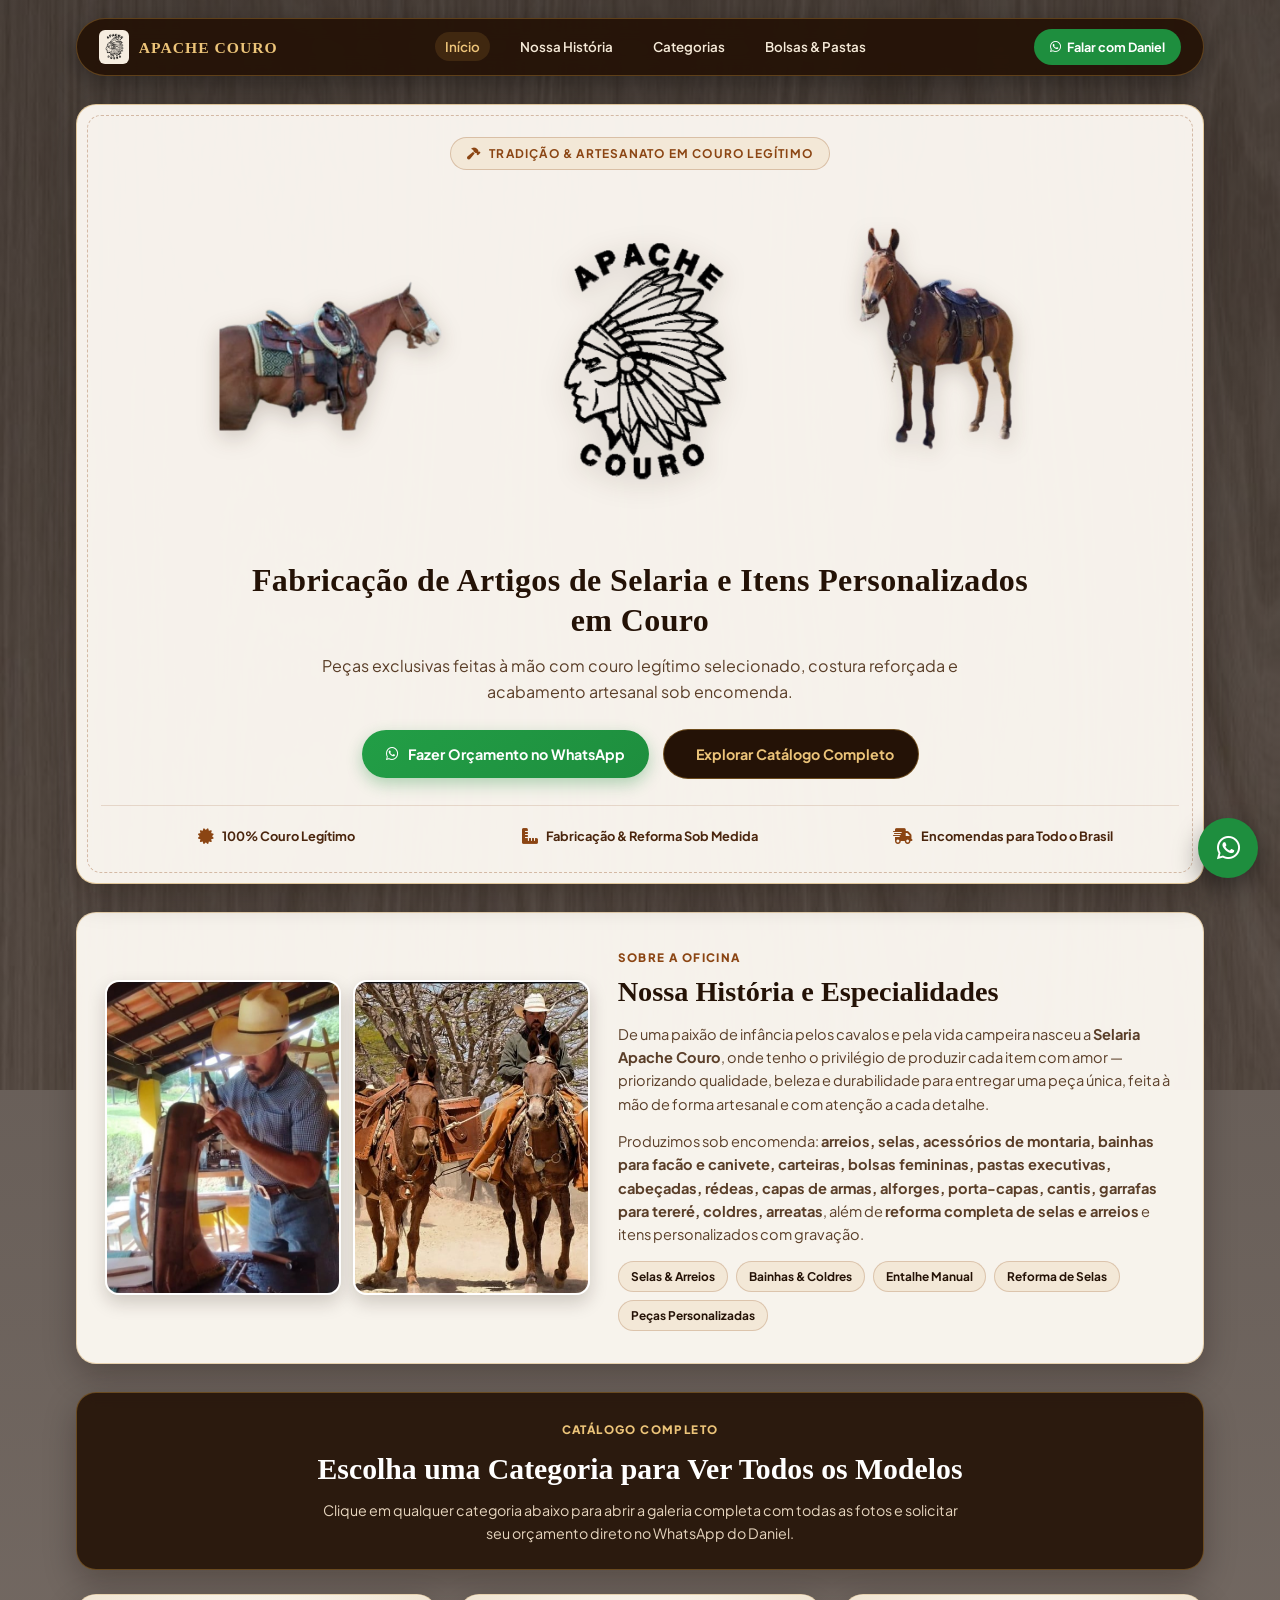
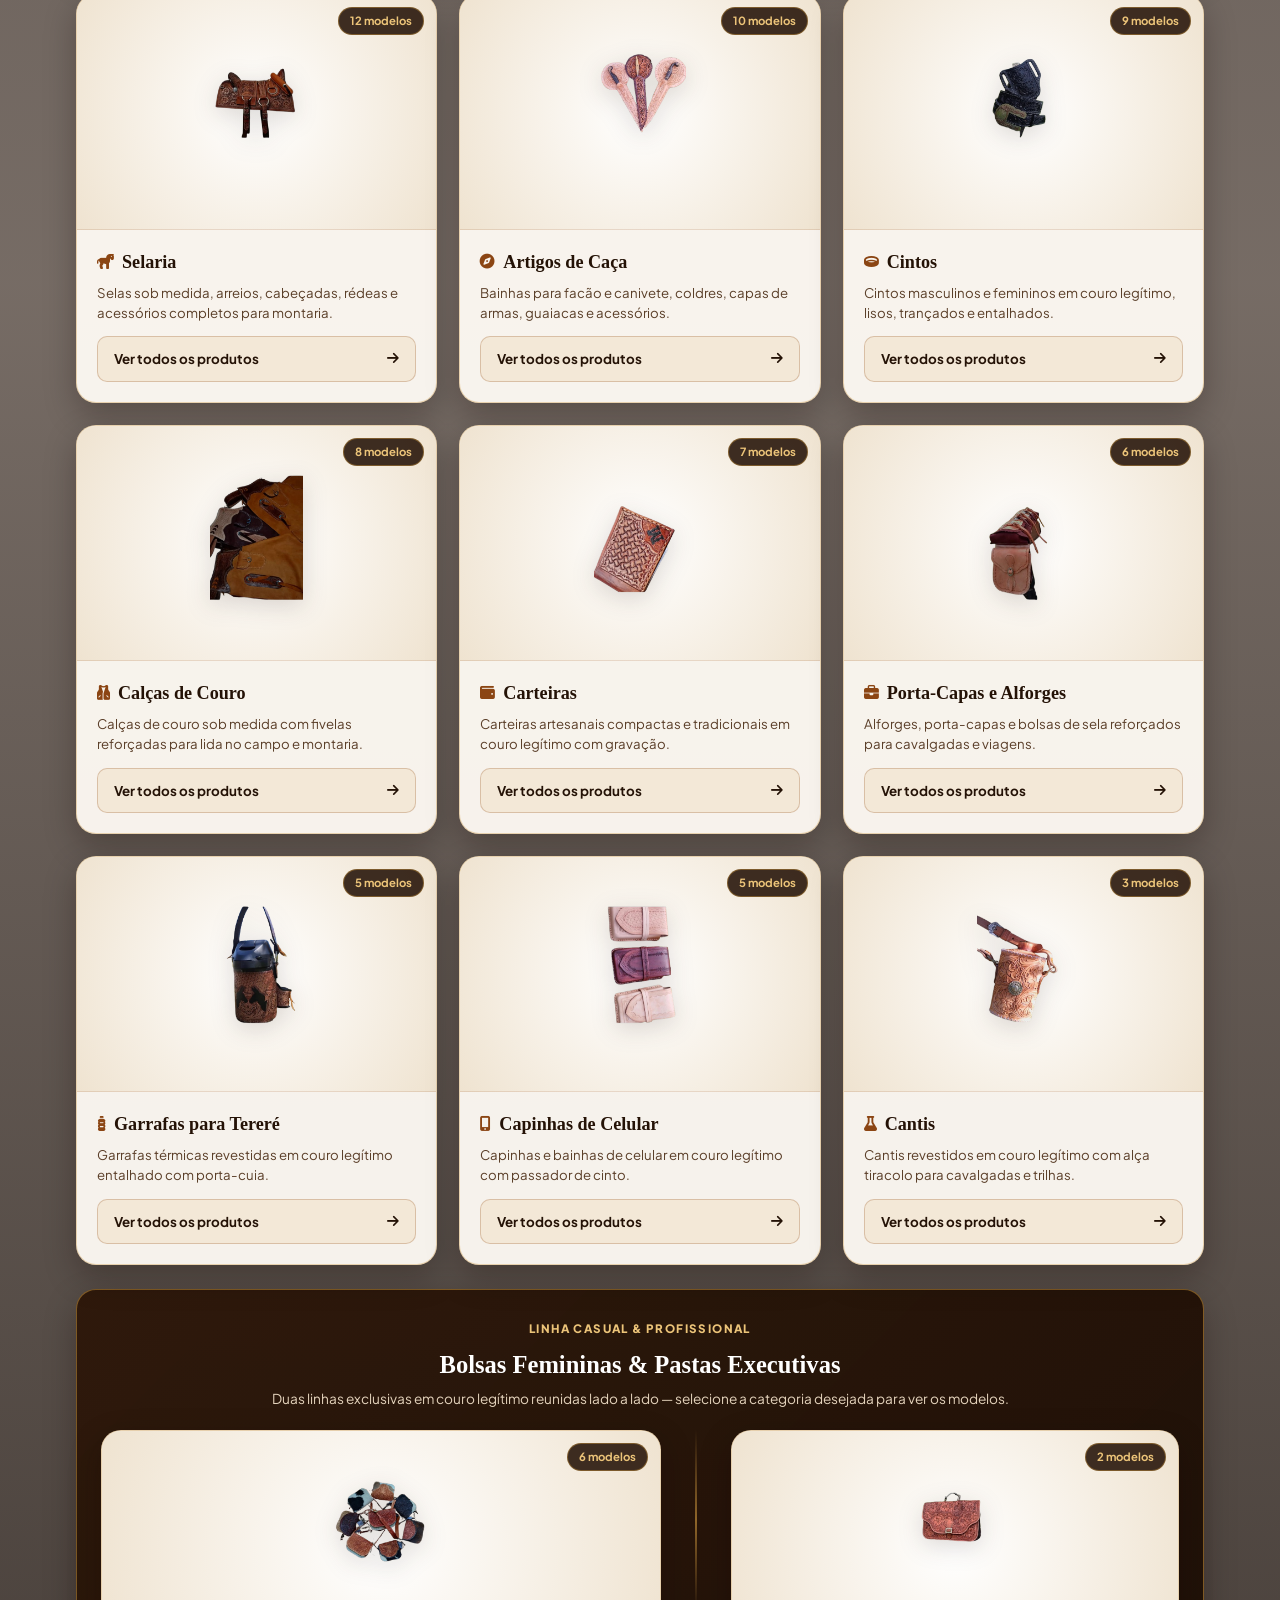
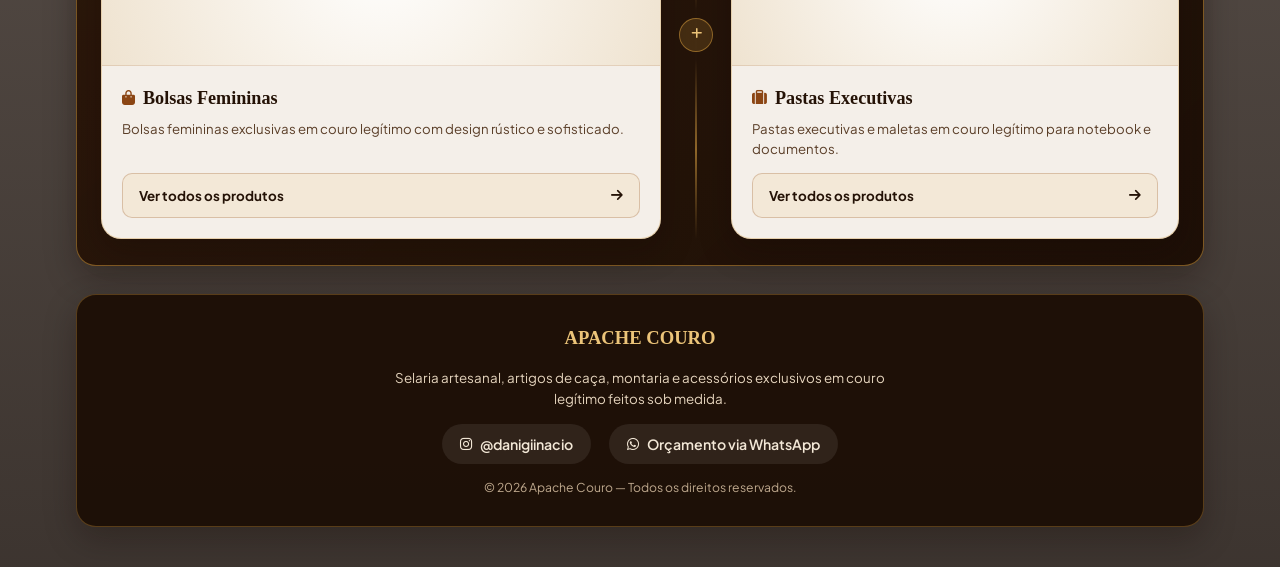
<file: index.html>
<!DOCTYPE html>
<html lang="pt-BR">
<head>
    <meta charset="UTF-8">
    <meta name="viewport" content="width=device-width, initial-scale=1.0">
    <title>Apache Couro | Selaria Artesanal, Arreios e Artigos em Couro Legítimo</title>
    <meta name="description" content="Apache Couro: fabricação artesanal de selas, arreios, artigos de caça, bainhas, cintos, calças de couro, carteiras, bolsas femininas, pastas executivas, garrafas de tereré, cantis e reforma de selas sob medida.">
    <meta name="keywords" content="Apache Couro, selaria artesanal, selas em couro legítimo, arreios, artigos de caça, bainhas de facão, cintos de couro entalhado, calças de couro, carteiras de couro, bolsas femininas em couro, pastas executivas em couro, garrafa tereré couro, cantil de couro, alforges, reforma de selas">
    <meta name="author" content="Apache Couro">
    <meta name="robots" content="index, follow">
    <meta name="theme-color" content="#241206">

    <!-- Ícone da Aba do Navegador (Favicon) -->
    <link rel="icon" type="image/png" href="imagens/logo.png">
    <link rel="apple-touch-icon" href="imagens/logo.png">

    <!-- Open Graph / Redes Sociais -->
    <meta property="og:type" content="website">
    <meta property="og:locale" content="pt_BR">
    <meta property="og:site_name" content="Apache Couro">
    <meta property="og:title" content="Apache Couro | Selaria Artesanal e Artigos em Couro Legítimo">
    <meta property="og:description" content="Catálogo completo com mais de 70 peças artesanais em couro legítimo: selas, artigos de caça, cintos, calças de couro, carteiras, bolsas, pastas executivas e muito mais.">
    <meta property="og:image" content="imagens/logo.png">

    <!-- Twitter Card -->
    <meta name="twitter:card" content="summary_large_image">
    <meta name="twitter:title" content="Apache Couro | Selaria e Artigos em Couro Legítimo">
    <meta name="twitter:description" content="Fabricação própria e reforma de artigos de selaria e couro legítimo sob encomenda.">
    <meta name="twitter:image" content="imagens/logo.png">

    <!-- Google Fonts & Font Awesome -->
    <link rel="preconnect" href="https://fonts.googleapis.com">
    <link rel="preconnect" href="https://fonts.gstatic.com" crossorigin>
    <link href="https://fonts.googleapis.com/css2?family=Playfair+Display:wght@700;800&family=Plus+Jakarta+Sans:wght@400;500;600;700;800&display=swap" rel="stylesheet">
    <link rel="stylesheet" href="https://cdnjs.cloudflare.com/ajax/libs/font-awesome/6.5.1/css/all.min.css">
    <link rel="stylesheet" href="style.css">

    <!-- Ajustes de escala geral, logo e barra superior -->
    <style>
        /* Redução bem sutil no tamanho geral do site */
        html {
            font-size: 93%;
        }

        .page-wrapper {
            max-width: 1160px;
        }

        /* Logo no menu superior (com fundo claro para não sumir no marrom escuro) */
        .nav-brand {
            display: inline-flex;
            align-items: center;
            gap: 10px;
        }

        .nav-brand-logo {
            height: 34px;
            width: auto;
            object-fit: contain;
            background-color: #f6ede0;
            padding: 3px 5px;
            border-radius: 6px;
            flex-shrink: 0;
        }

        /* Redução leve na logo principal */
        .logo-center-wrapper {
            zoom: 0.84;
        }
    </style>

    <!-- Dados Estruturados Schema.org (JSON-LD) para SEO no Google -->
    <script type="application/ld+json">
    {
      "@context": "https://schema.org",
      "@type": "Store",
      "name": "Apache Couro",
      "description": "Fabricação artesanal de artigos de selaria, montaria, caça, cintos, calças de couro, carteiras, bolsas femininas, pastas executivas, garrafas para tereré, cantis e reforma de selas em couro legítimo.",
      "image": "imagens/logo.png",
      "sameAs": [
        "https://instagram.com/danigiinacio"
      ],
      "makesOffer": [
        { "@type": "Offer", "itemOffered": { "@type": "Product", "name": "Selas e Arreios em Couro Legítimo" } },
        { "@type": "Offer", "itemOffered": { "@type": "Product", "name": "Artigos de Caça, Bainhas e Coldres em Couro" } },
        { "@type": "Offer", "itemOffered": { "@type": "Product", "name": "Cintos Artesanais em Couro Entalhado" } },
        { "@type": "Offer", "itemOffered": { "@type": "Product", "name": "Calças de Couro Legítimo Sob Medida" } },
        { "@type": "Offer", "itemOffered": { "@type": "Product", "name": "Carteiras em Couro Legítimo" } },
        { "@type": "Offer", "itemOffered": { "@type": "Product", "name": "Porta-Capas e Alforges para Sela" } },
        { "@type": "Offer", "itemOffered": { "@type": "Product", "name": "Garrafas para Tereré e Cantis em Couro" } },
        { "@type": "Offer", "itemOffered": { "@type": "Product", "name": "Bolsas Femininas e Pastas Executivas em Couro" } }
      ]
    }
    </script>
</head>
<body>

    <div class="page-wrapper">
        <!-- NAVEGAÇÃO SUPERIOR -->
        <nav class="top-nav" aria-label="Navegação Principal">
            <a href="index.html" class="nav-brand">
                <img src="imagens/logo.png" alt="Logo Apache Couro" class="nav-brand-logo">
                <span>APACHE COURO</span>
            </a>
            <ul class="nav-links">
                <li><a href="#inicio" class="active">Início</a></li>
                <li><a href="#historia">Nossa História</a></li>
                <li><a href="#catalogo">Categorias</a></li>
                <li><a href="#linha-executiva-feminina">Bolsas &amp; Pastas</a></li>
            </ul>
            <a id="nav-whatsapp-btn" href="#" target="_blank" rel="noopener noreferrer" class="nav-wpp-mini">
                <i class="fa-brands fa-whatsapp"></i> Falar com Daniel
            </a>
        </nav>

        <!-- CABEÇALHO PRINCIPAL COM CAVALO À ESQUERDA, LOGO NO CENTRO E MULA ESPELHADA À DIREITA -->
        <header id="inicio" class="hero-header">
            <div class="hero-badge">
                <i class="fa-solid fa-hammer"></i> Tradição &amp; Artesanato em Couro Legítimo
            </div>

            <div class="hero-logo-stage">
                <!-- Cavalo à esquerda olhando para a logo no centro -->
                <div class="hero-emblem-box" aria-hidden="true">
                    <img src="imagens/cavalo.png" alt="Silhueta de cavalo voltada para o logotipo Apache Couro" class="hero-emblem-left" fetchpriority="high">
                </div>

                <!-- Logo Apache Couro centralizada -->
                <div class="logo-center-wrapper">
                    <img src="imagens/logo.png" alt="Logotipo oficial Apache Couro - Selaria e Artigos em Couro" class="logo-img" fetchpriority="high">
                </div>

                <!-- Mula à direita invertida (scaleX(-1)) para olhar para a logo no centro -->
                <div class="hero-emblem-box" aria-hidden="true">
                    <img src="imagens/mula.png" alt="Silhueta de mula voltada para o logotipo Apache Couro" class="hero-emblem-right" fetchpriority="high">
                </div>
            </div>

            <h1>Fabricação de Artigos de Selaria e Itens Personalizados em Couro</h1>
            <p class="hero-subtitle">
                Peças exclusivas feitas à mão com couro legítimo selecionado, costura reforçada e acabamento artesanal sob encomenda.
            </p>

            <div class="hero-actions">
                <a id="hero-whatsapp-btn" href="#" target="_blank" rel="noopener noreferrer" class="btn-whatsapp">
                    <i class="fa-brands fa-whatsapp"></i> Fazer Orçamento no WhatsApp
                </a>
                <a href="#catalogo" class="btn-secondary">
                    <i class="fa-solid fa-grid-2"></i> Explorar Catálogo Completo
                </a>
            </div>

            <div class="trust-strip">
                <div class="trust-item">
                    <i class="fa-solid fa-certificate"></i>
                    <span>100% Couro Legítimo</span>
                </div>
                <div class="trust-item">
                    <i class="fa-solid fa-ruler-combined"></i>
                    <span>Fabricação &amp; Reforma Sob Medida</span>
                </div>
                <div class="trust-item">
                    <i class="fa-solid fa-truck-fast"></i>
                    <span>Encomendas para Todo o Brasil</span>
                </div>
            </div>
        </header>

        <main>
            <!-- SEÇÃO HISTÓRIA / SOBRE -->
            <section id="historia" class="history-section" aria-labelledby="titulo-historia">
                <div class="history-grid">
                    <div class="history-gallery">
                        <figure class="history-photo">
                            <img src="imagens/historia.jpeg" alt="Artesão da Apache Couro trabalhando manualmente na fabricação de selaria e peças em couro" loading="lazy">
                        </figure>
                        <figure class="history-photo">
                            <img src="imagens/historia2.jpeg" alt="Detalhe do acabamento artesanal e ferramentas de selaria da oficina Apache Couro" loading="lazy">
                        </figure>
                    </div>

                    <div class="history-text">
                        <span class="section-kicker">Sobre a Oficina</span>
                        <h2 id="titulo-historia">Nossa História e Especialidades</h2>
                        <p>
                            De uma paixão de infância pelos cavalos e pela vida campeira nasceu a <strong>Selaria Apache Couro</strong>, onde tenho o privilégio de produzir cada item com amor — priorizando qualidade, beleza e durabilidade para entregar uma peça única, feita à mão de forma artesanal e com atenção a cada detalhe.
                        </p>
                        <p>
                            Produzimos sob encomenda: <strong>arreios, selas, acessórios de montaria, bainhas para facão e canivete, carteiras, bolsas femininas, pastas executivas, cabeçadas, rédeas, capas de armas, alforges, porta-capas, cantis, garrafas para tereré, coldres, arreatas</strong>, além de <strong>reforma completa de selas e arreios</strong> e itens personalizados com gravação.
                        </p>
                        <div class="craft-tags">
                            <span class="craft-tag">Selas &amp; Arreios</span>
                            <span class="craft-tag">Bainhas &amp; Coldres</span>
                            <span class="craft-tag">Entalhe Manual</span>
                            <span class="craft-tag">Reforma de Selas</span>
                            <span class="craft-tag">Peças Personalizadas</span>
                        </div>
                    </div>
                </div>
            </section>

            <!-- CATÁLOGO DE CATEGORIAS -->
            <section id="catalogo" class="catalog-section" style="margin-top: 28px;" aria-labelledby="titulo-catalogo">
                <div class="section-header-box">
                    <span class="section-kicker">Catálogo Completo</span>
                    <h2 id="titulo-catalogo">Escolha uma Categoria para Ver Todos os Modelos</h2>
                    <p>Clique em qualquer categoria abaixo para abrir a galeria completa com todas as fotos e solicitar seu orçamento direto no WhatsApp do Daniel.</p>
                </div>

                <!-- Grid dinâmico das categorias principais (renderizado via produtos.js) -->
                <div id="grid-categorias-principais" class="categories-grid"></div>

                <!-- Seção Especial: Bolsas Femininas & Pastas Executivas (juntos mas separados) -->
                <div id="linha-executiva-feminina" class="paired-showcase" aria-labelledby="titulo-bolsas-pastas">
                    <div class="paired-showcase-header">
                        <span class="section-kicker">Linha Casual &amp; Profissional</span>
                        <h3 id="titulo-bolsas-pastas">Bolsas Femininas &amp; Pastas Executivas</h3>
                        <p>Duas linhas exclusivas em couro legítimo reunidas lado a lado — selecione a categoria desejada para ver os modelos.</p>
                    </div>

                    <div id="grid-bolsas-pastas" class="paired-cards-wrapper"></div>
                </div>
            </section>
        </main>

        <!-- RODAPÉ -->
        <footer class="footer">
            <div class="footer-brand">APACHE COURO</div>
            <p style="font-size: 0.9rem; color: #e6d5be; max-width: 540px;">
                Selaria artesanal, artigos de caça, montaria e acessórios exclusivos em couro legítimo feitos sob medida.
            </p>
            <div class="footer-links">
                <a href="https://instagram.com/danigiinacio" target="_blank" rel="noopener noreferrer" class="social-link insta">
                    <i class="fa-brands fa-instagram"></i> @danigiinacio
                </a>
                <a id="footer-whatsapp-btn" href="#" target="_blank" rel="noopener noreferrer" class="social-link wpp">
                    <i class="fa-brands fa-whatsapp"></i> Orçamento via WhatsApp
                </a>
            </div>
            <p class="footer-copy">&copy; 2026 Apache Couro — Todos os direitos reservados.</p>
        </footer>
    </div>

    <!-- BOTÃO FLUTUANTE DO WHATSAPP -->
    <a id="float-whatsapp-btn" href="#" target="_blank" rel="noopener noreferrer" class="floating-whatsapp" aria-label="Falar com Daniel no WhatsApp">
        <i class="fa-brands fa-whatsapp"></i>
    </a>

    <script src="produtos.js"></script>
    <script>
        document.addEventListener("DOMContentLoaded", () => {
            // Links gerais de WhatsApp
            const linkGeral = `https://wa.me/${WHATSAPP_DANIEL}?text=${encodeURIComponent("Olá Daniel! Vim pelo site da Apache Couro e gostaria de fazer um orçamento.")}`;
            ["nav-whatsapp-btn", "hero-whatsapp-btn", "footer-whatsapp-btn", "float-whatsapp-btn"].forEach(id => {
                const el = document.getElementById(id);
                if (el) el.href = linkGeral;
            });

            // Helper para montar o HTML de cada card de categoria
            function criarCardCategoria(cat) {
                const total = cat.produtos.length;
                const labelQtd = total === 1 ? "1 modelo" : `${total} modelos`;
                return `
                    <article class="category-card" onclick="window.location.href='categoria.html?cat=${cat.slug}'" role="link" tabindex="0" aria-label="Ver todos os produtos da categoria ${cat.nome}">
                        <div class="category-card-media">
                            <span class="category-count-badge">${labelQtd}</span>
                            <img src="${cat.capa}" alt="${cat.altCapa}" title="${cat.nome} - Apache Couro" loading="lazy">
                        </div>
                        <div class="category-card-body">
                            <div>
                                <h3 class="category-card-title">
                                    <i class="fa-solid ${cat.icone}"></i> ${cat.nome}
                                </h3>
                                <p class="category-card-desc">${cat.descricaoCurta}</p>
                            </div>
                            <a href="categoria.html?cat=${cat.slug}" class="category-card-cta" onclick="event.stopPropagation()">
                                <span>Ver todos os produtos</span>
                                <i class="fa-solid fa-arrow-right"></i>
                            </a>
                        </div>
                    </article>
                `;
            }

            // Renderizar categorias principais
            const gridPrincipal = document.getElementById("grid-categorias-principais");
            const principais = CATEGORIAS_APACHE.filter(c => c.grupo === "principal");
            gridPrincipal.innerHTML = principais.map(criarCardCategoria).join("");

            // Renderizar Bolsas Femininas & Pastas Executivas (juntos mas separados)
            const gridPaired = document.getElementById("grid-bolsas-pastas");
            const bolsaCat = CATEGORIAS_APACHE.find(c => c.slug === "bolsas-femininas");
            const pastaCat = CATEGORIAS_APACHE.find(c => c.slug === "pastas-executivas");

            if (bolsaCat && pastaCat) {
                gridPaired.innerHTML = `
                    ${criarCardCategoria(bolsaCat)}
                    <div class="paired-divider" aria-hidden="true">
                        <div class="paired-divider-line"></div>
                        <div class="paired-divider-badge"><i class="fa-solid fa-plus"></i></div>
                        <div class="paired-divider-line"></div>
                    </div>
                    ${criarCardCategoria(pastaCat)}
                `;
            }

            // Suporte de acessibilidade para abrir card com tecla Enter
            document.querySelectorAll(".category-card").forEach(card => {
                card.addEventListener("keydown", (e) => {
                    if (e.key === "Enter" || e.key === " ") {
                        e.preventDefault();
                        card.click();
                    }
                });
            });
        });
    </script>
</body>
</html>
</file>
<file: style.css>
/* ==========================================================================
   APACHE COURO - Selaria & Artigos Artesanais em Couro Legítimo
   Design System, UX/UI & Responsividade
   ========================================================================== */

:root {
    --cor-couro-escuro: #241206;
    --cor-couro-medio: #4a250d;
    --cor-couro-caramelo: #8b4513;
    --cor-couro-dourado: #c8923a;
    --cor-ouro-claro: #ecc479;
    --cor-creme-fundo: rgba(253, 249, 243, 0.96);
    --cor-creme-solido: #fdf9f3;
    --cor-bege-suave: #f3e8d7;
    --cor-texto-principal: #2b180a;
    --cor-texto-secundario: #5a3e28;
    --cor-whatsapp: #1e8e3e;
    --cor-whatsapp-hover: #146c2e;
    --borda-costura: rgba(139, 69, 19, 0.32);
    --sombra-card: 0 12px 32px rgba(18, 8, 2, 0.28);
    --sombra-hover: 0 18px 42px rgba(18, 8, 2, 0.42);
    --raio-lg: 20px;
    --raio-md: 14px;
    --raio-sm: 10px;
    --transicao: all 0.3s cubic-bezier(0.25, 0.8, 0.25, 1);
}

/* Reset & Base */
*,
*::before,
*::after {
    margin: 0;
    padding: 0;
    box-sizing: border-box;
}

html {
    scroll-behavior: smooth;
    font-size: 16px;
}

body {
    font-family: 'Plus Jakarta Sans', -apple-system, BlinkMacSystemFont, 'Segoe UI', Roboto, sans-serif;
    background:
        linear-gradient(180deg, rgba(22, 10, 3, 0.72) 0%, rgba(34, 17, 6, 0.62) 50%, rgba(18, 8, 2, 0.82) 100%),
        url('img/fundo-madeira.jpg') no-repeat center center fixed;
    background-size: cover;
    color: var(--cor-texto-principal);
    min-height: 100vh;
    line-height: 1.6;
    -webkit-font-smoothing: antialiased;
}

img {
    max-width: 100%;
    display: block;
}

a {
    color: inherit;
    text-decoration: none;
}

/* Container Principal */
.page-wrapper {
    width: 100%;
    max-width: 1180px;
    margin: 0 auto;
    padding: 18px 16px 40px;
    display: flex;
    flex-direction: column;
    gap: 28px;
}

/* ==========================================================================
   BARRA DE NAVEGAÇÃO SUPERIOR
   ========================================================================== */
.top-nav {
    background: rgba(36, 18, 6, 0.92);
    backdrop-filter: blur(10px);
    -webkit-backdrop-filter: blur(10px);
    border: 1px solid rgba(200, 146, 58, 0.35);
    border-radius: 50px;
    padding: 10px 22px;
    display: flex;
    align-items: center;
    justify-content: space-between;
    gap: 16px;
    position: sticky;
    top: 12px;
    z-index: 100;
    box-shadow: 0 8px 24px rgba(0, 0, 0, 0.35);
}

.nav-brand {
    font-family: 'Cinzel', Georgia, serif;
    font-weight: 800;
    font-size: 1.05rem;
    color: var(--cor-ouro-claro);
    letter-spacing: 1px;
    display: flex;
    align-items: center;
    gap: 8px;
    white-space: nowrap;
}

.nav-links {
    display: flex;
    align-items: center;
    gap: 20px;
    list-style: none;
}

.nav-links a {
    color: #f5ead8;
    font-size: 0.9rem;
    font-weight: 600;
    transition: var(--transicao);
    padding: 6px 10px;
    border-radius: 20px;
}

.nav-links a:hover,
.nav-links a.active {
    color: var(--cor-ouro-claro);
    background: rgba(200, 146, 58, 0.16);
}

.nav-wpp-mini {
    background: var(--cor-whatsapp);
    color: #fff;
    font-size: 0.85rem;
    font-weight: 700;
    padding: 8px 16px;
    border-radius: 30px;
    display: inline-flex;
    align-items: center;
    gap: 6px;
    transition: var(--transicao);
    white-space: nowrap;
}

.nav-wpp-mini:hover {
    background: var(--cor-whatsapp-hover);
    transform: translateY(-1px);
}

/* ==========================================================================
   CABEÇALHO HERO (CAVALO -> LOGO <- MULA ESPELHADA)
   ========================================================================== */
.hero-header {
    background: var(--cor-creme-fundo);
    border-radius: var(--raio-lg);
    padding: 32px 24px 36px;
    text-align: center;
    box-shadow: var(--sombra-card);
    position: relative;
    overflow: hidden;
    border: 1px solid rgba(200, 146, 58, 0.45);
}

/* Moldura interna estilo costura de couro */
.hero-header::before {
    content: "";
    position: absolute;
    inset: 10px;
    border: 1.5px dashed var(--borda-costura);
    border-radius: calc(var(--raio-lg) - 6px);
    pointer-events: none;
}

.hero-badge {
    display: inline-flex;
    align-items: center;
    gap: 8px;
    background: var(--cor-bege-suave);
    color: var(--cor-couro-caramelo);
    border: 1px solid rgba(139, 69, 19, 0.25);
    font-size: 0.8rem;
    font-weight: 700;
    text-transform: uppercase;
    letter-spacing: 1.2px;
    padding: 6px 16px;
    border-radius: 30px;
    margin-bottom: 18px;
}

/* Composição central da Logo com Cavalo à esquerda e Mula invertida à direita */
.hero-logo-stage {
    display: flex;
    align-items: center;
    justify-content: center;
    gap: 18px;
    margin: 0 auto 18px;
    max-width: 680px;
}

.hero-emblem-box {
    width: 345px;
    height: 355px;
    overflow: hidden;
    display: flex;
    align-items: center;
    justify-content: center;
    flex-shrink: 0;
    position: relative;
}

.hero-emblem-left {
    width: 250px;
    max-width: none;
    height: auto;
    object-fit: contain;
    transform: translateY(4px) scale(1.1);
    filter: drop-shadow(0 6px 10px rgba(43, 24, 10, 0.2));
    transition: transform 0.4s ease;
}

/* Imagem da direita (Mula) invertida horizontalmente para olhar para a logo no centro */
.hero-emblem-right {
    width: 240px;
    max-width: none;
    height: auto;
    object-fit: contain;
    transform: scaleX(-1) translateY(16px) scale(1.04);
    filter: drop-shadow(0 6px 10px rgba(43, 24, 10, 0.2));
    transition: transform 0.4s ease;
}

.hero-logo-stage:hover .hero-emblem-left {
    transform: translateY(4px) scale(1.16);
}

.hero-logo-stage:hover .hero-emblem-right {
    transform: scaleX(-1) translateY(16px) scale(1.1);
}

.logo-center-wrapper {
    width: 220px;
    max-width: 20vw;
    flex-shrink: 0;
}

.logo-center-wrapper-header {
    width: 60px;
    max-width: 20vw;
    flex-shrink: 0;
}

.logo-img {
    width: 100%;
    height: auto;
    object-fit: contain;
    filter: drop-shadow(0 8px 16px rgba(36, 18, 6, 0.22));
}

.hero-header h1 {
    font-family: 'Cinzel', Georgia, serif;
    font-size: clamp(1.35rem, 2.8vw, 2.15rem);
    color: var(--cor-couro-escuro);
    font-weight: 800;
    line-height: 1.25;
    max-width: 780px;
    margin: 0 auto 12px;
    letter-spacing: 0.4px;
}

.hero-subtitle {
    font-size: clamp(0.95rem, 1.5vw, 1.08rem);
    color: var(--cor-texto-secundario);
    max-width: 680px;
    margin: 0 auto 24px;
}

.hero-actions {
    display: flex;
    flex-wrap: wrap;
    align-items: center;
    justify-content: center;
    gap: 14px;
    position: relative;
    z-index: 2;
}

/* Botões */
.btn-whatsapp {
    display: inline-flex;
    align-items: center;
    justify-content: center;
    gap: 10px;
    background: linear-gradient(135deg, #229e46 0%, var(--cor-whatsapp) 100%);
    color: #ffffff;
    padding: 13px 24px;
    border-radius: 50px;
    font-weight: 700;
    font-size: 0.96rem;
    box-shadow: 0 6px 16px rgba(30, 142, 62, 0.32);
    transition: var(--transicao);
    border: none;
    cursor: pointer;
}

.btn-whatsapp:hover {
    background: linear-gradient(135deg, var(--cor-whatsapp) 0%, var(--cor-whatsapp-hover) 100%);
    transform: translateY(-2px);
    box-shadow: 0 10px 22px rgba(20, 108, 46, 0.42);
}

.btn-secondary {
    display: inline-flex;
    align-items: center;
    justify-content: center;
    gap: 8px;
    background: var(--cor-couro-escuro);
    color: var(--cor-ouro-claro);
    padding: 13px 24px;
    border-radius: 50px;
    font-weight: 700;
    font-size: 0.96rem;
    border: 1px solid rgba(200, 146, 58, 0.45);
    transition: var(--transicao);
}

.btn-secondary:hover {
    background: var(--cor-couro-medio);
    transform: translateY(-2px);
}

/* Selos de Confiança */
.trust-strip {
    display: grid;
    grid-template-columns: repeat(3, 1fr);
    gap: 12px;
    margin-top: 26px;
    padding-top: 20px;
    border-top: 1px solid rgba(139, 69, 19, 0.16);
}

.trust-item {
    display: flex;
    align-items: center;
    justify-content: center;
    gap: 8px;
    font-size: 0.86rem;
    font-weight: 700;
    color: var(--cor-couro-medio);
}

.trust-item i {
    color: var(--cor-couro-caramelo);
    font-size: 1.05rem;
}

/* ==========================================================================
   SEÇÃO HISTÓRIA / SOBRE
   ========================================================================== */
.history-section {
    background: var(--cor-creme-fundo);
    border-radius: var(--raio-lg);
    padding: 32px 28px;
    box-shadow: var(--sombra-card);
    border: 1px solid rgba(200, 146, 58, 0.35);
}

.history-grid {
    display: grid;
    grid-template-columns: 1fr 1.15fr;
    gap: 28px;
    align-items: center;
}

.history-gallery {
    display: grid;
    grid-template-columns: 1fr 1fr;
    gap: 12px;
}

.history-photo {
    border-radius: var(--raio-md);
    overflow: hidden;
    box-shadow: 0 8px 18px rgba(36, 18, 6, 0.18);
    border: 2px solid #fff;
    aspect-ratio: 3 / 4;
}

.history-photo img {
    width: 100%;
    height: 100%;
    object-fit: cover;
    transition: transform 0.5s ease;
}

.history-photo:hover img {
    transform: scale(1.05);
}

.section-kicker {
    display: inline-block;
    font-size: 0.78rem;
    font-weight: 800;
    text-transform: uppercase;
    letter-spacing: 1.4px;
    color: var(--cor-couro-caramelo);
    margin-bottom: 6px;
}

.history-text h2 {
    font-family: 'Cinzel', Georgia, serif;
    font-size: clamp(1.45rem, 2.4vw, 1.9rem);
    color: var(--cor-couro-escuro);
    margin-bottom: 14px;
    line-height: 1.25;
}

.history-text p {
    font-size: 0.98rem;
    color: var(--cor-texto-secundario);
    margin-bottom: 14px;
    text-align: left;
}

.craft-tags {
    display: flex;
    flex-wrap: wrap;
    gap: 8px;
    margin-top: 14px;
}

.craft-tag {
    background: var(--cor-bege-suave);
    color: var(--cor-couro-escuro);
    font-size: 0.8rem;
    font-weight: 700;
    padding: 5px 12px;
    border-radius: 20px;
    border: 1px solid rgba(139, 69, 19, 0.22);
}

/* ==========================================================================
   SEÇÃO CATÁLOGO DE CATEGORIAS
   ========================================================================== */
.catalog-section {
    display: flex;
    flex-direction: column;
    gap: 24px;
}

.section-header-box {
    background: rgba(36, 18, 6, 0.9);
    backdrop-filter: blur(8px);
    color: #fff;
    padding: 24px 26px;
    border-radius: var(--raio-lg);
    text-align: center;
    border: 1px solid rgba(200, 146, 58, 0.4);
    box-shadow: var(--sombra-card);
}

.section-header-box .section-kicker {
    color: var(--cor-ouro-claro);
}

.section-header-box h2 {
    font-family: 'Cinzel', Georgia, serif;
    font-size: clamp(1.5rem, 2.6vw, 2rem);
    color: #ffffff;
    margin-bottom: 6px;
}

.section-header-box p {
    color: #e6d5be;
    font-size: 0.96rem;
    max-width: 660px;
    margin: 0 auto;
}

/* Grid Principal de Categorias */
.categories-grid {
    display: grid;
    grid-template-columns: repeat(3, 1fr);
    gap: 22px;
}

/* Card de Categoria */
.category-card {
    background: var(--cor-creme-fundo);
    border-radius: var(--raio-lg);
    overflow: hidden;
    box-shadow: var(--sombra-card);
    border: 1px solid rgba(200, 146, 58, 0.35);
    display: flex;
    flex-direction: column;
    transition: var(--transicao);
    cursor: pointer;
    position: relative;
}

.category-card:hover {
    transform: translateY(-6px);
    box-shadow: var(--sombra-hover);
    border-color: var(--cor-couro-dourado);
}

.category-card-media {
    position: relative;
    width: 100%;
    height: 235px;
    background: radial-gradient(circle at center, #ffffff 0%, #efe3d0 100%);
    overflow: hidden;
    padding: 14px;
    display: flex;
    align-items: center;
    justify-content: center;
    border-bottom: 1px solid rgba(139, 69, 19, 0.14);
}

.category-card-media img {
    width: 100%;
    height: 100%;
    object-fit: contain;
    transition: transform 0.45s cubic-bezier(0.25, 0.8, 0.25, 1);
    filter: drop-shadow(0 6px 12px rgba(43, 24, 10, 0.16));
}

.category-card:hover .category-card-media img {
    transform: scale(1.07);
}

.category-count-badge {
    position: absolute;
    top: 12px;
    right: 12px;
    background: rgba(36, 18, 6, 0.88);
    color: var(--cor-ouro-claro);
    font-size: 0.76rem;
    font-weight: 700;
    padding: 4px 11px;
    border-radius: 20px;
    border: 1px solid rgba(200, 146, 58, 0.45);
}

.category-card-body {
    padding: 18px 20px 20px;
    display: flex;
    flex-direction: column;
    flex: 1;
    justify-content: space-between;
    gap: 14px;
}

.category-card-title {
    font-family: 'Cinzel', Georgia, serif;
    font-size: 1.22rem;
    font-weight: 800;
    color: var(--cor-couro-escuro);
    margin-bottom: 6px;
    display: flex;
    align-items: center;
    gap: 8px;
}

.category-card-title i {
    color: var(--cor-couro-caramelo);
    font-size: 1rem;
}

.category-card-desc {
    font-size: 0.89rem;
    color: var(--cor-texto-secundario);
    line-height: 1.5;
}

.category-card-cta {
    display: inline-flex;
    align-items: center;
    justify-content: space-between;
    width: 100%;
    background: var(--cor-bege-suave);
    color: var(--cor-couro-escuro);
    font-weight: 700;
    font-size: 0.9rem;
    padding: 11px 16px;
    border-radius: var(--raio-sm);
    border: 1px solid rgba(139, 69, 19, 0.25);
    transition: var(--transicao);
}

.category-card:hover .category-card-cta {
    background: var(--cor-couro-escuro);
    color: var(--cor-ouro-claro);
    border-color: var(--cor-couro-escuro);
}

.category-card-cta i {
    transition: transform 0.3s ease;
}

.category-card:hover .category-card-cta i {
    transform: translateX(4px);
}

/* ==========================================================================
   BLOCO ESPECIAL: BOLSAS FEMININAS & PASTAS EXECUTIVAS (JUNTOS MAS SEPARADOS)
   ========================================================================== */
.paired-showcase {
    background: linear-gradient(135deg, rgba(44, 22, 8, 0.94) 0%, rgba(28, 14, 5, 0.96) 100%);
    border-radius: var(--raio-lg);
    padding: 26px 24px;
    border: 1.5px solid rgba(200, 146, 58, 0.55);
    box-shadow: var(--sombra-card);
}

.paired-showcase-header {
    text-align: center;
    margin-bottom: 20px;
}

.paired-showcase-header .section-kicker {
    color: var(--cor-ouro-claro);
}

.paired-showcase-header h3 {
    font-family: 'Cinzel', Georgia, serif;
    color: #ffffff;
    font-size: clamp(1.3rem, 2.2vw, 1.65rem);
    margin-bottom: 4px;
}

.paired-showcase-header p {
    color: #e4d3bc;
    font-size: 0.92rem;
}

.paired-cards-wrapper {
    display: grid;
    grid-template-columns: 1.25fr auto 1fr;
    gap: 18px;
    align-items: stretch;
}

.paired-divider {
    display: flex;
    flex-direction: column;
    align-items: center;
    justify-content: center;
    gap: 8px;
}

.paired-divider-line {
    width: 1.5px;
    flex: 1;
    background: linear-gradient(180deg, transparent, rgba(200, 146, 58, 0.65), transparent);
}

.paired-divider-badge {
    width: 34px;
    height: 34px;
    border-radius: 50%;
    background: rgba(200, 146, 58, 0.2);
    border: 1px solid rgba(200, 146, 58, 0.6);
    color: var(--cor-ouro-claro);
    display: flex;
    align-items: center;
    justify-content: center;
    font-size: 0.85rem;
}

/* ==========================================================================
   PÁGINA INTERNA DE CATEGORIA (categoria.html)
   ========================================================================== */
.breadcrumb-bar {
    background: var(--cor-creme-fundo);
    border-radius: var(--raio-md);
    padding: 14px 20px;
    display: flex;
    flex-wrap: wrap;
    align-items: center;
    justify-content: space-between;
    gap: 12px;
    box-shadow: var(--sombra-card);
    border: 1px solid rgba(200, 146, 58, 0.35);
}

.breadcrumb-trail {
    display: flex;
    align-items: center;
    flex-wrap: wrap;
    gap: 8px;
    font-size: 0.9rem;
    color: var(--cor-texto-secundario);
}

.breadcrumb-trail a {
    font-weight: 700;
    color: var(--cor-couro-caramelo);
}

.breadcrumb-trail a:hover {
    text-decoration: underline;
}

.btn-back {
    display: inline-flex;
    align-items: center;
    gap: 8px;
    background: var(--cor-couro-escuro);
    color: var(--cor-ouro-claro);
    font-size: 0.88rem;
    font-weight: 700;
    padding: 9px 18px;
    border-radius: 30px;
    transition: var(--transicao);
}

.btn-back:hover {
    background: var(--cor-couro-medio);
    transform: translateX(-2px);
}

/* Barra de Troca Rápida entre Categorias */
.category-pills-bar {
    display: flex;
    gap: 10px;
    overflow-x: auto;
    padding: 6px 2px 10px;
    scrollbar-width: thin;
}

.category-pill {
    background: rgba(36, 18, 6, 0.88);
    color: #f3e8d7;
    border: 1px solid rgba(200, 146, 58, 0.35);
    padding: 9px 16px;
    border-radius: 30px;
    font-size: 0.85rem;
    font-weight: 600;
    white-space: nowrap;
    transition: var(--transicao);
    display: inline-flex;
    align-items: center;
    gap: 7px;
}

.category-pill:hover {
    border-color: var(--cor-ouro-claro);
    color: var(--cor-ouro-claro);
}

.category-pill.active {
    background: var(--cor-couro-dourado);
    color: var(--cor-couro-escuro);
    font-weight: 800;
    border-color: var(--cor-ouro-claro);
}

/* Cabeçalho da Categoria Interna */
.category-hero-banner {
    background: var(--cor-creme-fundo);
    border-radius: var(--raio-lg);
    padding: 28px 26px;
    box-shadow: var(--sombra-card);
    border: 1px solid rgba(200, 146, 58, 0.4);
    display: flex;
    flex-wrap: wrap;
    align-items: center;
    justify-content: space-between;
    gap: 20px;
}

.category-hero-info {
    flex: 1;
    min-width: 260px;
}

.category-hero-info h1 {
    font-family: 'Cinzel', Georgia, serif;
    font-size: clamp(1.55rem, 3vw, 2.2rem);
    color: var(--cor-couro-escuro);
    margin: 4px 0 8px;
}

.category-hero-info p {
    color: var(--cor-texto-secundario);
    font-size: 0.98rem;
    max-width: 650px;
}

/* Banner de Categoria Irmã (para Bolsas Femininas <-> Pastas Executivas) */
.sibling-banner {
    background: linear-gradient(135deg, #f6ead6 0%, #ebd6b7 100%);
    border: 1px dashed var(--cor-couro-caramelo);
    border-radius: var(--raio-md);
    padding: 14px 20px;
    display: flex;
    flex-wrap: wrap;
    align-items: center;
    justify-content: space-between;
    gap: 12px;
}

.sibling-banner-text {
    font-size: 0.92rem;
    color: var(--cor-couro-escuro);
    font-weight: 600;
}

/* Grid de Produtos Individuais */
.products-items-grid {
    display: grid;
    grid-template-columns: repeat(3, 1fr);
    gap: 22px;
}

.item-card {
    background: var(--cor-creme-fundo);
    border-radius: var(--raio-lg);
    overflow: hidden;
    box-shadow: var(--sombra-card);
    border: 1px solid rgba(200, 146, 58, 0.35);
    display: flex;
    flex-direction: column;
    transition: var(--transicao);
    cursor: pointer;
}

.item-card:hover {
    transform: translateY(-5px);
    box-shadow: var(--sombra-hover);
    border-color: var(--cor-couro-dourado);
}

.item-card-media {
    position: relative;
    height: 260px;
    background: radial-gradient(circle at center, #ffffff 0%, #f1e6d6 100%);
    padding: 16px;
    display: flex;
    align-items: center;
    justify-content: center;
    overflow: hidden;
    border-bottom: 1px solid rgba(139, 69, 19, 0.14);
}

.item-card-media img {
    width: 100%;
    height: 100%;
    object-fit: contain;
    transition: transform 0.4s ease;
    filter: drop-shadow(0 6px 14px rgba(36, 18, 6, 0.16));
}

.item-card:hover .item-card-media img {
    transform: scale(1.06);
}

.zoom-btn {
    position: absolute;
    top: 12px;
    right: 12px;
    width: 36px;
    height: 36px;
    border-radius: 50%;
    background: rgba(36, 18, 6, 0.82);
    color: var(--cor-ouro-claro);
    border: 1px solid rgba(200, 146, 58, 0.5);
    display: flex;
    align-items: center;
    justify-content: center;
    cursor: pointer;
    transition: var(--transicao);
    z-index: 3;
}

.zoom-btn:hover {
    background: var(--cor-couro-dourado);
    color: var(--cor-couro-escuro);
    transform: scale(1.08);
}

.item-card-body {
    padding: 16px 18px 18px;
    display: flex;
    flex-direction: column;
    gap: 12px;
    flex: 1;
    justify-content: space-between;
}

.item-card-category-tag {
    font-size: 0.75rem;
    font-weight: 800;
    text-transform: uppercase;
    letter-spacing: 0.8px;
    color: var(--cor-couro-caramelo);
}

.item-card-title {
    font-size: 1.05rem;
    font-weight: 700;
    color: var(--cor-couro-escuro);
    margin-top: 2px;
}

.item-card .btn-whatsapp {
    width: 100%;
    padding: 11px 16px;
    font-size: 0.9rem;
}

/* ==========================================================================
   LIGHTBOX MODAL PARA ZOOM DE FOTOS
   ========================================================================== */
.lightbox-modal {
    position: fixed;
    inset: 0;
    background: rgba(15, 7, 2, 0.9);
    backdrop-filter: blur(6px);
    display: none;
    align-items: center;
    justify-content: center;
    padding: 20px;
    z-index: 999;
}

.lightbox-modal.open {
    display: flex;
}

.lightbox-content {
    background: var(--cor-creme-solido);
    border-radius: var(--raio-lg);
    max-width: 720px;
    width: 100%;
    padding: 22px;
    position: relative;
    text-align: center;
    border: 2px solid var(--cor-couro-dourado);
    box-shadow: 0 24px 60px rgba(0, 0, 0, 0.6);
}

.lightbox-close {
    position: absolute;
    top: 14px;
    right: 14px;
    width: 38px;
    height: 38px;
    border-radius: 50%;
    background: var(--cor-couro-escuro);
    color: #fff;
    border: none;
    font-size: 1.1rem;
    cursor: pointer;
    display: flex;
    align-items: center;
    justify-content: center;
}

.lightbox-img-wrap {
    max-height: 62vh;
    display: flex;
    align-items: center;
    justify-content: center;
    background: #f5ede0;
    border-radius: var(--raio-md);
    padding: 16px;
    margin-bottom: 16px;
}

.lightbox-img-wrap img {
    max-height: 56vh;
    width: auto;
    object-fit: contain;
}

.lightbox-caption {
    font-family: 'Cinzel', Georgia, serif;
    font-size: 1.2rem;
    font-weight: 800;
    color: var(--cor-couro-escuro);
    margin-bottom: 14px;
}

/* ==========================================================================
   RODAPÉ & BOTÃO FLUTUANTE WHATSAPP
   ========================================================================== */
.footer {
    background: rgba(28, 14, 5, 0.94);
    color: #f3e8d7;
    border-radius: var(--raio-lg);
    padding: 28px 24px;
    border: 1px solid rgba(200, 146, 58, 0.35);
    box-shadow: var(--sombra-card);
    display: flex;
    flex-direction: column;
    align-items: center;
    gap: 14px;
    text-align: center;
}

.footer-brand {
    font-family: 'Cinzel', Georgia, serif;
    font-size: 1.25rem;
    font-weight: 800;
    color: var(--cor-ouro-claro);
}

.footer-links {
    display: flex;
    flex-wrap: wrap;
    justify-content: center;
    gap: 18px;
}

.social-link {
    display: inline-flex;
    align-items: center;
    gap: 8px;
    background: rgba(255, 255, 255, 0.08);
    padding: 9px 18px;
    border-radius: 30px;
    font-weight: 600;
    font-size: 0.95rem;
    transition: var(--transicao);
}

.social-link.insta:hover {
    background: #e1306c;
    color: #fff;
}

.social-link.wpp:hover {
    background: var(--cor-whatsapp);
    color: #fff;
}

.footer-copy {
    font-size: 0.82rem;
    color: #bfa98e;
}

.floating-whatsapp {
    position: fixed;
    bottom: 22px;
    right: 22px;
    width: 60px;
    height: 60px;
    border-radius: 50%;
    background: var(--cor-whatsapp);
    color: #fff;
    font-size: 1.8rem;
    display: flex;
    align-items: center;
    justify-content: center;
    box-shadow: 0 10px 26px rgba(0, 0, 0, 0.4);
    z-index: 200;
    transition: var(--transicao);
}

.floating-whatsapp:hover {
    background: var(--cor-whatsapp-hover);
    transform: scale(1.08);
}

/* ==========================================================================
   RESPONSIVIDADE (TABLETS E CELULARES)
   ========================================================================== */
@media (max-width: 960px) {

    .categories-grid,
    .products-items-grid {
        grid-template-columns: repeat(2, 1fr);
    }

    .history-grid {
        grid-template-columns: 1fr;
    }

    .paired-cards-wrapper {
        grid-template-columns: 1fr;
    }

    .paired-divider {
        flex-direction: row;
        padding: 4px 0;
    }

    .paired-divider-line {
        height: 1.5px;
        width: auto;
        background: linear-gradient(90deg, transparent, rgba(200, 146, 58, 0.65), transparent);
    }
}

@media (max-width: 640px) {
    .page-wrapper {
        padding: 12px 12px 32px;
        gap: 20px;
    }

    .top-nav {
        padding: 8px 14px;
        border-radius: 16px;
    }

    .nav-links {
        display: none;
    }

    .hero-header {
        padding: 24px 14px 28px;
    }

    .hero-logo-stage {
        gap: 6px;
    }

    .hero-emblem-box {
        width: 120px;
        height: 134px;
    }

    .hero-emblem-left {
        width: 124px;
        transform: translateY(2px) scale(1.08);
    }

    .hero-emblem-right {
        width: 118px;
        transform: scaleX(-1) translateY(9px) scale(1.02);
    }

    .logo-center-wrapper {
        width: 175px;
    }

    .trust-strip {
        grid-template-columns: 1fr;
        gap: 8px;
    }

    .categories-grid,
    .products-items-grid {
        grid-template-columns: 1fr;
        gap: 16px;
    }

    .category-card-media,
    .item-card-media {
        height: 220px;
    }

    .history-section {
        padding: 22px 18px;
    }

    .floating-whatsapp {
        width: 54px;
        height: 54px;
        font-size: 1.55rem;
        bottom: 16px;
        right: 16px;
    }

    .nav-wpp-mini {
        background: var(--cor-whatsapp);
        color: #fff;
        font-size: 0.50rem;
        font-weight: 500;
        padding: 5px 10px;
        border-radius: 30px;
        display: inline-flex;
        align-items: center;
        gap: 6px;
        transition: var(--transicao);
        white-space: nowrap;
    }

    .nav-wpp-mini:hover {
        background: var(--cor-whatsapp-hover);
        transform: translateY(-1px);
    }
}
</file>
